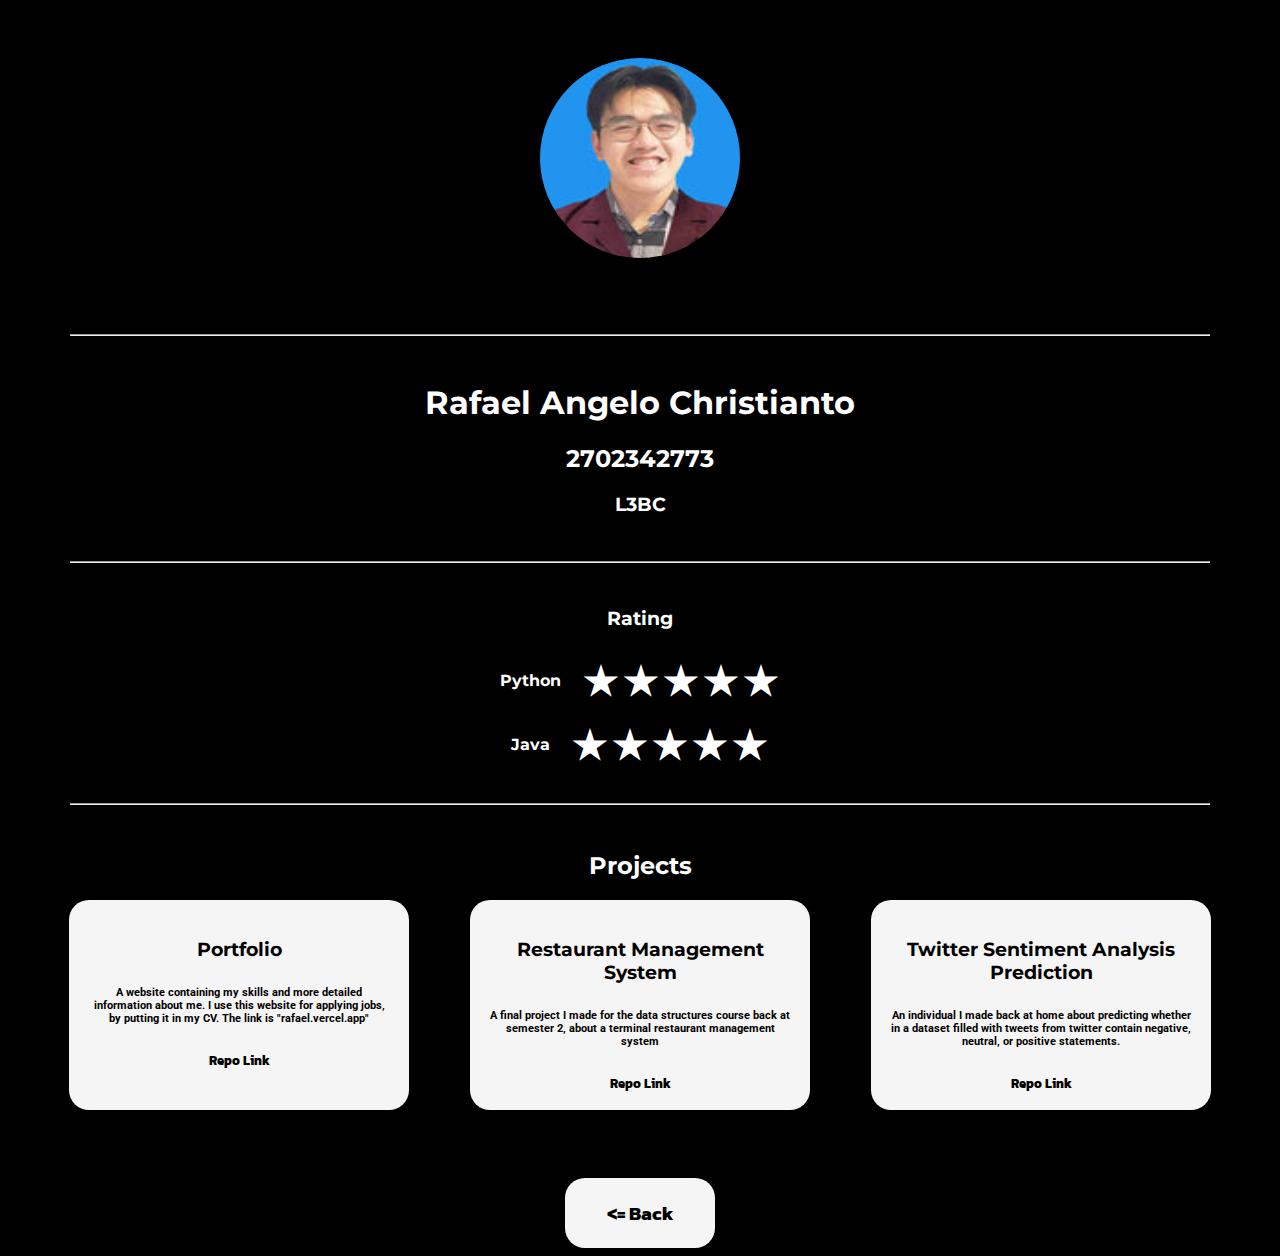
<file: rafael.html>
<!DOCTYPE html>
<html lang="en">
<head>
    <meta charset="UTF-8">
    <meta name="viewport" content="width=device-width, initial-scale=1.0">
    <title>Rafael's Individual Page</title>
    <link rel="stylesheet" href="rafael.css" />
    <link rel="preconnect" href="https://fonts.googleapis.com" />
    <link rel="preconnect" href="https://fonts.gstatic.com" crossorigin />
    <link
        href="https://fonts.googleapis.com/css2?family=Kanit:ital,wght@0,100;0,200;0,300;0,400;0,500;0,600;0,700;0,800;0,900;1,100;1,200;1,300;1,400;1,500;1,600;1,700;1,800;1,900&family=Montserrat:ital,wght@0,100..900;1,100..900&family=Roboto:ital,wght@0,100;0,300;0,400;0,500;0,700;0,900;1,100;1,300;1,400;1,500;1,700;1,900&family=Sour+Gummy:ital,wght@0,100..900;1,100..900&display=swap"
        rel="stylesheet"
    />
    </svg>
</head>
<body>
    <div class="me_pic">
        <img src="rafael.jpg" alt="">
    </div>

    <br>
    <hr>
    <br>

    <h1>Rafael Angelo Christianto</h1>
    <h2>2702342773</h2>
    <h3>L3BC</h3>

    <br>
    <hr>
    <br>

    <h3>Rating</h3>

    <div class="rating_cont">
        <h4>Python</h4>
        <div id="stars">
            <h5 class="star" data-value="1">&#9733;</h5>
            <h5 class="star" data-value="2">&#9733;</h5>
            <h5 class="star" data-value="3">&#9733;</h5>
            <h5 class="star" data-value="4">&#9733;</h5>
            <h5 class="star" data-value="5">&#9733;</h5>
        </div>
    </div>

    <div class="rating_cont">
        <h4>Java</h4>
        <div id="stars">
            <h5 class="star2" data-value="1">&#9733;</h5>
            <h5 class="star2" data-value="2">&#9733;</h5>
            <h5 class="star2" data-value="3">&#9733;</h5>
            <h5 class="star2" data-value="4">&#9733;</h5>
            <h5 class="star2" data-value="5">&#9733;</h5>
        </div>
    </div>

    <br>
    <hr>
    <br>

    <h2>Projects</h2>
    <div class="projects_container">
        <div class="project_container">
            <h3 class="proj_name">Portfolio</h3>
            <h6>A website containing my skills and more detailed information about me. I use this website for applying jobs, by putting it in my CV. The link is "rafael.vercel.app"</h6>
            <a href="https://github.com/RafaelAngeloChristianto/Portfolio" target="_blank"> <h5>Repo Link</h5></a>
        </div>
        <div class="project_container">
            <h3 class="proj_name">Restaurant Management System</h3>
            <h6>A final project I made for the data structures course back at semester 2, about a terminal restaurant management system</h6>
            <a href="https://github.com/RafaelAngeloChristianto/RestaurantManagementSystem" target="_blank"><h5>Repo Link</h5></a>
        </div>
        <div class="project_container">
            <h3 class="proj_name">Twitter Sentiment Analysis Prediction</h3>
            <h6>An individual I made back at home about predicting whether in a dataset filled with tweets from twitter contain negative, neutral, or positive statements. </h6>
            <a href="https://github.com/RafaelAngeloChristianto/Twitter-Sentiment-Analysis-Prediction"><h5>Repo Link</h5></a>
        </div>
    </div>

    <br>

    <div class="back_btn">
        <a href="index.html"><h3 class="back"><= Back</h3></a>
    </div>

    <script src="rafael.js"></script>
</body>
</html>
</file>
<file: rafael.css>
body {
    background-color: black;
}
img {
    width: 200px;
    height: 200px;
    border-radius: 50%;
    margin: 50px;
}

.me_pic {
    display: flex;
    justify-content: center;
    align-items: center;
}

.wave {
    position: absolute;
    bottom:0;
}

hr {
    width: 90%;
}

h1, h2, h3 {
    font-family: "Montserrat";
    color: white;
    text-align: center;
}

.projects_container {
    display: flex;
    flex-direction: row;
    justify-content: center;
    align-items: center;
    justify-content: space-evenly;
}


.project_container {
    background-color: whitesmoke;
    padding: 20px;
    width: 200px;
    border-radius: 20px;
    width: 300px;
    height: 170px;
}
.proj_name {
    color: black;
}

h6 {
    font-family: "Roboto";
    text-align: center;
}


.back_btn {
    background-color: whitesmoke;
    padding: 10px;
    width: 130px;
    height: 50px;
    border-radius: 20px;
    display: block;
    margin-left: auto;
    margin-right: auto;
    display: flex;
    justify-content: center;
    align-items: center;
    margin-top: 50px;
}

.back {
    color: black;
    font-family: "Kanit";
}
a {
    text-decoration: none;
    color: black;
    background-color: whitesmoke;
}

h5 {
    font-family: "Kanit";
    text-align: center;
}
h5:hover {
    cursor: pointer;
}

.stars {
    background-color: whitesmoke;
    padding: 15px;
    width: 150px;
    display: flex;
    flex-direction: row;
    border-radius: 20px;
    display: block;
    margin-left: auto;
    margin-right: auto;
    display: flex;
    justify-content: center;
    align-items: center;
}
.star_img {
    width: 20px;
    height: 20px;
    margin: 2px;
}
.star_img:hover {
    cursor: pointer;
}

#stars {
    display: flex;
    justify-content: center;
    align-items: center;
}
.star {
    color: white;
    margin: 2px;
    font-size: 40px;
}
.star:hover {
    cursor: pointer;
}

.star2 {
    color: white;
    margin: 2px;
    font-size: 40px;
}
.star2:hover {
    cursor: pointer;
}

.rating_cont {
    display: flex;
    flex-direction: row;
    display: flex;
    justify-content: center;
    align-items: center;
}
h4 {
    color: white;
    font-family: "Montserrat";
    margin-right: 20px;
}
</file>
